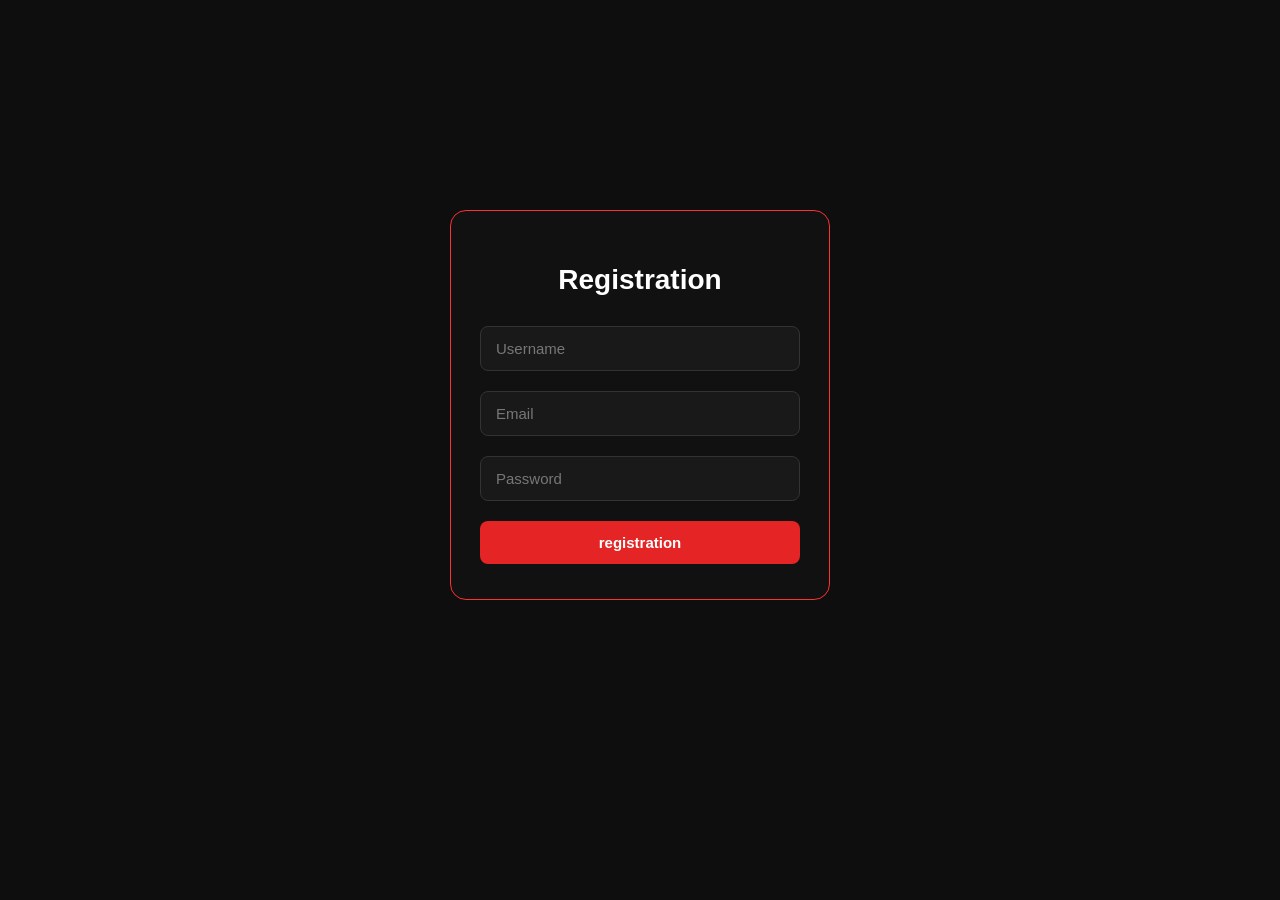
<file: index.html>
<!DOCTYPE html>
<html lang="en">

<head>
    <meta charset="UTF-8">
    <meta name="viewport" content="width=device-width, initial-scale=1.0">
    <title>Texno Market</title>
    <link rel="stylesheet" href="/css/main.css">
    <link rel="shortcut icon" href="/images/logo.jpg" type="image/x-icon">
    <link rel="stylesheet" href="/css/register.css">
</head>

<body>

    <form class="form-registration">
        <h1 class="title">Registration</h1>
        <input class="username" type="text" placeholder="Username">
        <input class="email" type="email" placeholder="Email">
        <input class="password" type="password" placeholder="Password">
        <button type="submit" class="btn-registration">registration</button>
    </form>

    <noscript>пожалуста вклучите js</noscript>
    <script src="/js/register.js"></script>
</body>

</html>
</file>
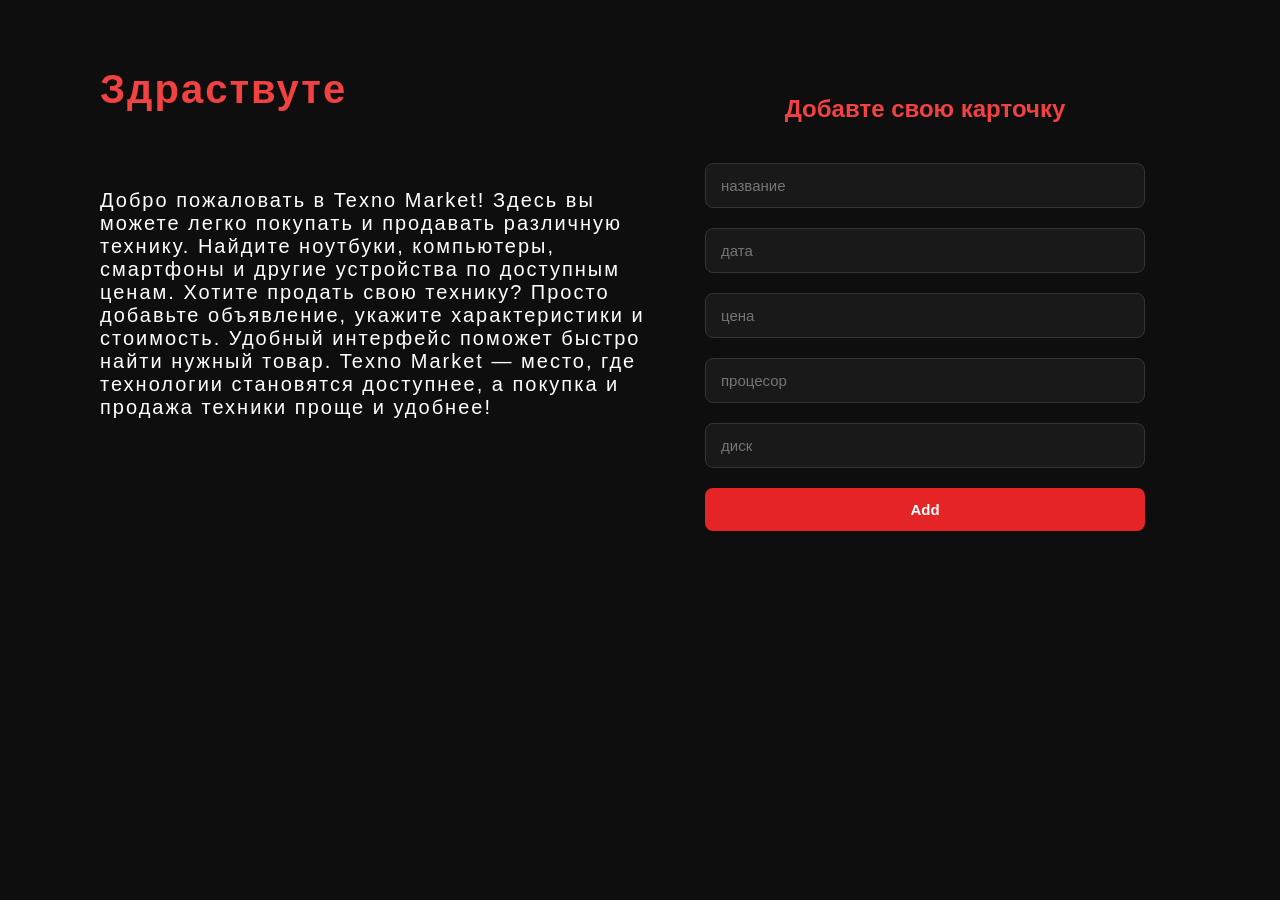
<file: dashboard.html>
<!DOCTYPE html>
<html lang="en">

<head>
    <meta charset="UTF-8">
    <meta name="viewport" content="width=device-width, initial-scale=1.0">
    <title>Texno Market</title>
    <link rel="stylesheet" href="/css/main.css">
    <link rel="stylesheet" href="/css/home.css">
     <link rel="shortcut icon" href="/images/logo.jpg" type="image/x-icon">
</head>

<body>

    <div class="box">
        <div class="title-box">
            <h1 class="title">Здраствуте</h1>
            <p class="info">Добро пожаловать в Texno Market! Здесь вы можете легко покупать и продавать различную технику. Найдите ноутбуки, компьютеры, смартфоны и другие устройства по доступным ценам. Хотите продать свою технику? Просто добавьте объявление, укажите характеристики и стоимость. Удобный интерфейс поможет быстро найти нужный товар. Texno Market — место, где технологии становятся доступнее, а покупка и продажа техники проще и удобнее! </p>
        </div>
        <form class="form">
            <h2 class="title">Добавте свою карточку</h2>
            <input placeholder="название" class="name" type="text">
            <input placeholder="дата" class="year" type="number">
            <input placeholder="цена" type="number" class="price">
            <input placeholder="процесор" type="text" class="cpu">
            <input placeholder="диск" type="text" class="disk">
            <button class="add-btn" type="submit">Add</button>
        </form>
    </div>

    <ul class="list">


    </ul>
    <div class="modal">
        <form class="modal-form">
            <h2>Редактировать</h2>
            <input class="edit-name" placeholder="название" type="text">
            <input class="edit-year" placeholder="дата" type="number">
            <input class="edit-price" placeholder="цена" type="number">
            <input class="edit-cpu" placeholder="процессор" type="text">
            <input class="edit-disk" placeholder="диск" type="text">
            <button class="save-btn" type="submit">Сохранить</button>
            <button class="cancel-btn" type="button">Отмена</button>
        </form>
    </div>
    <noscript>пожалуста вклучите js</noscript>
    <script src="/js/app.js"></script>
</body>

</html>
</file>
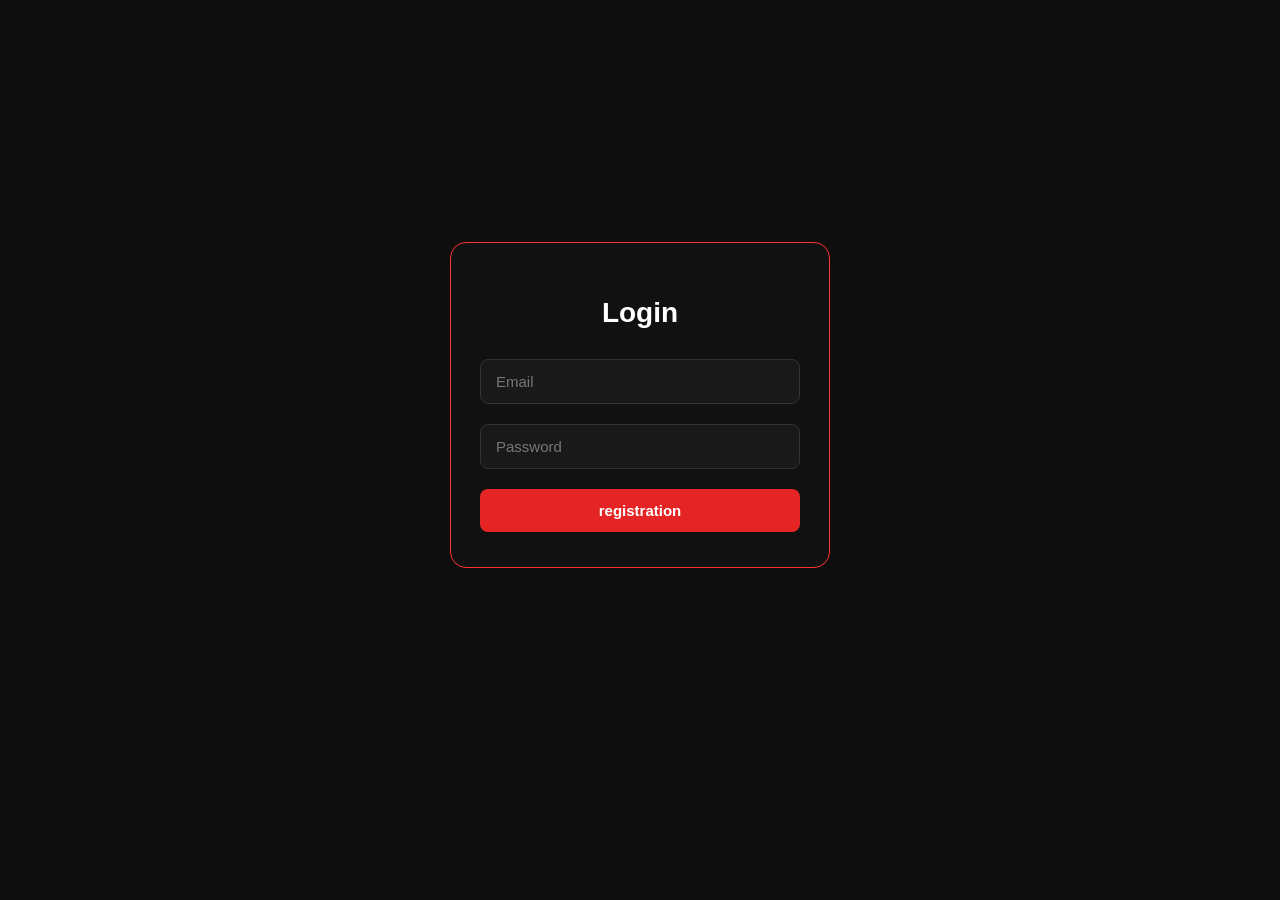
<file: login.html>
<!DOCTYPE html>
<html lang="en">

<head>
    <meta charset="UTF-8">
    <meta name="viewport" content="width=device-width, initial-scale=1.0">
    <title>Texno Market</title>
    <link rel="stylesheet" href="/css/main.css">
    <link rel="shortcut icon" href="/images/logo.jpg" type="image/x-icon">
    <link rel="stylesheet" href="/css/register.css">
</head>

<body>

    <form class="form-registration">
        <h1 class="title">Login</h1>
        <input class="email" type="email" placeholder="Email">
        <input class="password" type="password" placeholder="Password">
        <button type="submit" class="btn-registration">registration</button>
    </form>

    <noscript>пожалуста вклучите js</noscript>
    <script src="/js/login.js"></script>
</body>

</html>
</file>
<file: css/main.css>
* {
    box-sizing: border-box;
}

body {
    padding: 0;
    margin: 0;
    background-color: rgb(15, 14, 14);
    font-family: 'Lucida Sans', 'Lucida Sans Regular', 'Lucida Grande', 'Lucida Sans Unicode', Geneva, Verdana, sans-serif;
}

::selection {
    color: #ff3030;
    background-color:#333;
}
</file>
<file: css/register.css>
body {
  display: flex;
  min-height: 90Vh;
  justify-content: center;
  align-items: center;
}


.form-registration {
  display: flex;
  flex-direction: column;
  align-items: center;
  justify-content: center;
  gap: 20px;
  padding: 35px;
  width: 380px;
  background: #111;
  border: 1px solid #ff3030;
  border-radius: 16px;
  transition: 0.3s;
}

.username,
.email,
.password,
.btn-registration {
  width: 320px;
  padding: 13px 15px;
  outline: none;
  border: 1px solid #333;
  border-radius: 8px;
  background: #191919;
  color: white;
  font-size: 15px;
  transition: 0.3s;
}

.username::placeholder,
.email::placeholder,
.password::placeholder {
  color: #777;
}

.username:focus,
.email:focus,
.password:focus {
  border-color: #ff3030;
  background: #202020;
}

.btn-registration {
  background: #e52525;
  border: none;
  font-weight: bold;
  cursor: pointer;
  transition: 0.3s;
}

.btn-registration:hover {
  background: #ff3838;
  transform: scale(1.04);
}

.title {
  color: #fff;
  font-size: 28px;
  font-weight: 800;
  margin-bottom: 10px;

}
</file>
<file: css/home.css>
.box {
    display: flex;
    padding: 40px 60px;
    max-width: 1200px;
    margin: 0 auto 40px;
    justify-content: space-between;
}

.title {
    color: #f14141;
}

.title-box {
    display: flex;
    flex-direction: column;
    gap: 30px;
    letter-spacing:2px;
font-size: 20px;
}

.info {
    color: #fff;
}

.form {
    display: flex;
    flex-direction: column;
    align-items: center;
    justify-content: center;
    gap: 20px;
    padding: 35px;
    border-radius: 16px;
    transition: 0.3s;
}

.name,
.year,
.price,
.cpu,
.disk,
.add-btn {
    width: 440px;
    padding: 13px 15px;
    outline: none;
    border: 1px solid #333;
    border-radius: 8px;
    background: #191919;
    color: white;
    font-size: 15px;
    transition: 0.3s;
}

.name:focus,
.year:focus,
.price:focus,
.cpu:focus,
.disk:focus,
.add-btn:focus {
    border-color: #ff3030;
    background: #202020;
}


.add-btn {
    background: #e52525;
    border: none;
    font-weight: bold;
    cursor: pointer;
    transition: 0.3s;
}

.add-btn:hover {
    background: #ff3838;
    transform: translateY(-1px);
}








.modal-form input {
    background: #1a0505;
    color: white;
    border: 1px solid #5c1111;
    border-radius: 8px;
    padding: 10px 12px;
    font-size: 14px;
    outline: none;
    transition: 0.3s;
}


.modal-form input:focus {
    border-color: #e60000;
}


.modal-form input::placeholder {
    color: #8a6a6a;
}






.list {
    list-style: none;
    padding: 0;
    margin: 0 auto;
    max-width: 1100px;
    display: flex;
    flex-wrap: wrap;
    gap: 20px;
    justify-content: center;
}

.product-card {
    background: #202020;
    border: 1px solid #5c1111;
    border-radius: 14px;
    padding: 20px;
    width: 230px;
    display: flex;
    flex-direction: column;
    gap: 8px;

    transition: 0.3s;
}

.product-card:hover {
    transform: translateY(-6px);
    border-color: #e60000;
}

.product-card p {
    margin: 0;
}

.product-name {
    font-size: 18px;
    font-weight: bold;
    color: #ffffff;
    margin-bottom: 5px;
}

.product-price {
    font-size: 22px;
    font-weight: bold;
    color: #ff4d4d;
}

.product-year,
.product-cpu,
.product-disk {
    font-size: 14px;
    color: #d9b3b3;
}


.delete-btn,
.edit-btn {
    border: none;
    border-radius: 8px;
    padding: 9px;
    color: white;
    font-size: 14px;
    cursor: pointer;
    transition: 0.3s;
}

.delete-btn {
    background: #8b0000;
    margin-top: 8px;
}

.delete-btn:hover {
    background: #e60000;
}

.edit-btn {
    background: transparent;
    border: 1px solid #8b0000;
}

.edit-btn:hover {
    background: #8b0000;
}


.modal {
    display: none;
    position: fixed;
    top: 0;
    left: 0;
    width: 100%;
    height: 100%;
    background: rgba(0, 0, 0, 0.75);
    justify-content: center;
    align-items: center;
}

.modal.open {
    display: flex;
}

.modal-form {
    display: flex;
    flex-direction: column;
    gap: 12px;
    background: #202020;
    color: #f5dada;
    border: 1px solid #8b0000;
    border-radius: 16px;
    padding: 25px;
    width: 300px;
}

.modal-form h2 {
    margin: 0 0 5px;
    color: white;
}

.save-btn,
.cancel-btn {
    border: none;
    border-radius: 8px;
    padding: 10px;
    color: white;
    font-size: 14px;
    cursor: pointer;
    transition: 0.3s;
}

.save-btn {
    background: #b30000;
}

.save-btn:hover {
    background: #e60000;
}

.cancel-btn {
    background: #4a1a1a;
}

.cancel-btn:hover {
    background: #6b2525;
}
</file>
